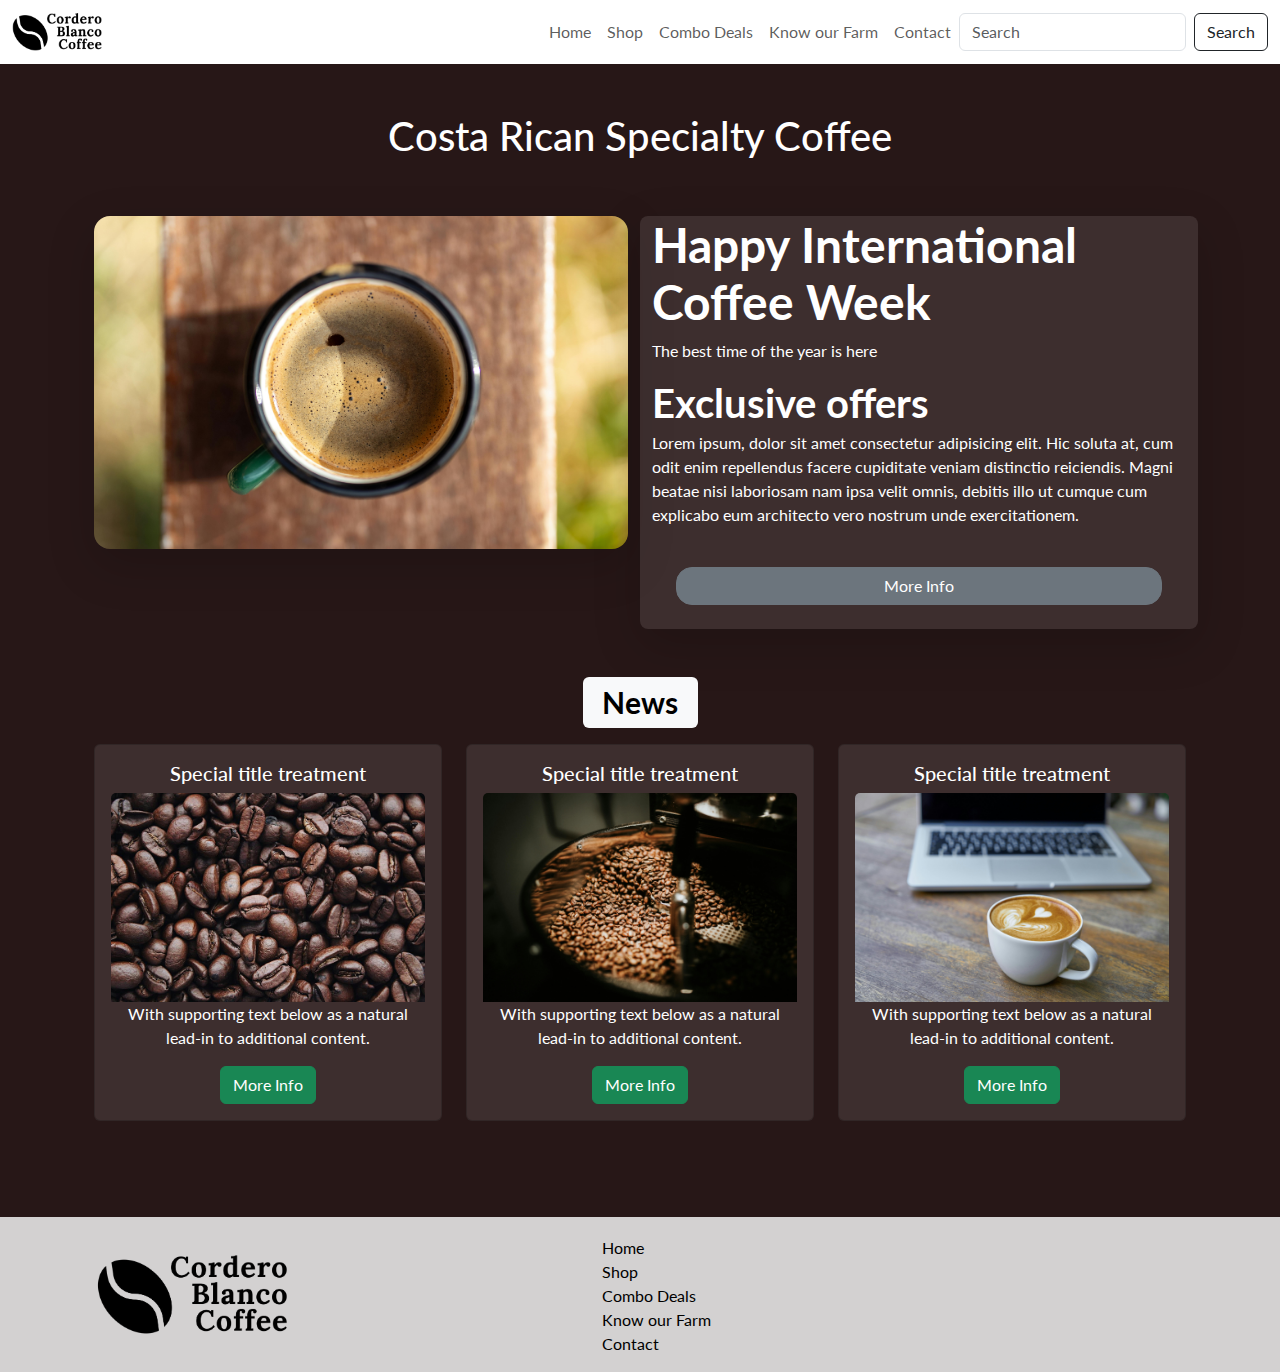
<file: index.html>
<!DOCTYPE html>
<html lang="en">

<head>
    <meta charset="UTF-8">
    <meta name="viewport" content="width=device-width, initial-scale=1.0">

    <link href="https://cdn.jsdelivr.net/npm/bootstrap@5.3.3/dist/css/bootstrap.min.css" rel="stylesheet"
        integrity="sha384-QWTKZyjpPEjISv5WaRU9OFeRpok6YctnYmDr5pNlyT2bRjXh0JMhjY6hW+ALEwIH" crossorigin="anonymous">

    <link rel="icon" href="icons/coffee_been.ico">
    <link rel="stylesheet" href="https://cdnjs.cloudflare.com/ajax/libs/font-awesome/6.6.0/css/all.min.css"
        integrity="sha512-Kc323vGBEqzTmouAECnVceyQqyqdsSiqLQISBL29aUW4U/M7pSPA/gEUZQqv1cwx4OnYxTxve5UMg5GT6L4JJg=="
        crossorigin="anonymous" referrerpolicy="no-referrer" />
    <link rel="preconnect" href="https://fonts.gstatic.com" crossorigin>
    <link
        href="https://fonts.googleapis.com/css2?family=Amaranth:ital,wght@0,400;0,700;1,400;1,700&family=Lato:ital,wght@0,100;0,300;0,400;0,700;0,900;1,100;1,300;1,400;1,700;1,900&display=swap"
        rel="stylesheet">
    <link rel="stylesheet" href="css/style.css">
    <title> Cordero Blanco Coffee</title>
</head>

<!--###############################  HEADER  ########################################-->

<body>
    <header id="header">
        <nav class="navbar navbar-expand-lg">
            <div class="container-fluid">
                <a class="navbar-brand" href="index.html">
                    <img class="img-logo" src="icons/Icon_CorderoBlanco.png" alt="Cordero Blanco Coffee Logo">
                </a>
                <button class="navbar-toggler" type="button" data-bs-toggle="collapse" data-bs-target="#navbarNav"
                    aria-controls="navbarNav" aria-expanded="false" aria-label="Toggle navigation">
                    <span class="navbar-toggler-icon"></span>
                </button>
                <div class="collapse navbar-collapse justify-content-end" id="navbarNav">
                    <ul class="navbar-nav">
                        <li class="nav-item">
                            <a class="nav-link" aria-current="page" href="index.html">Home</a>
                        </li>
                        <li class="nav-item">
                            <a class="nav-link" href="pages/shop.html">Shop</a>
                        </li>
                        <li class="nav-item">
                            <a class="nav-link" href="pages/combo_deals.html">Combo Deals</a>
                        </li>
                        <li class="nav-item">
                            <a class="nav-link" href="pages/know_our_farm.html">Know our Farm</a>
                        </li>
                        <li class="nav-item">
                            <a class="nav-link" href="pages/contact.html">Contact</a>
                        </li>
                    </ul>
                    <form class="d-flex" role="search">
                        <input class="form-control me-2" type="search" placeholder="Search" aria-label="Search">
                        <button class="btn btn-outline-dark" type="submit">Search</button>
                    </form>
                </div>
            </div>
        </nav>
    </header>

    <!--##############################  MAIN  ########################################-->

    <main id="container-md" style="background-color: rgb(39, 23, 23);">

        <h1 class="text-white text-center py-5">Costa Rican Specialty Coffee</h1>

        <div class="container col-md-12 row mx-auto my-auto">
                <div class="container col-md-6">
                    <img src="images/cover1.jpg" class="py-auto rounded-4 shadow-lg mb-4" alt="Filled cup of coffee" style="max-width: 100%;">
                </div>

                <div class="container col-md-6 rounded-3 shadow-lg border-0" style="background-color: rgba(255, 255, 255, 0.1);">
                    <div class="card-body">
                        <div>
                            <h4 class="fw-bold display-5 text-white">Happy International Coffee Week</h4>
                            <p class="text-white">The best time of the year is here</p>
                        </div>
                        <h2 class="display-6 fw-bold mb-1 text-white">Exclusive offers</h2>
                        <p class="text-white">Lorem ipsum, dolor sit amet consectetur adipisicing elit. Hic soluta
                            at, cum odit enim repellendus facere cupiditate veniam distinctio reiciendis. Magni
                            beatae nisi laboriosam nam ipsa velit omnis, debitis illo ut cumque cum explicabo eum
                            architecto vero nostrum unde exercitationem.</p>
                        <div class="d-grid">
                            <button class="m-4 btn btn-secondary rounded-4">More Info</button>
                        </div>
                    </div>
                </div>
            
        </div>


        <div class="text-center">
            <h1><span class="badge display-1 text-bg-light fw-bold mt-5">News</span></h1>
        </div>




        <div class="news_section container row text-center pb-5 pt-2 mx-auto">

            <div class="col-sm-4 pb-5">
                <div class="card text-white" style="background-color: rgba(255, 255, 255, 0.1);">
                    <div class="card-body">
                        <h5 class="card-title">Special title treatment</h5>
                        <img src="images/cover2.jpg" class="card-img-top" alt="...">
                        <p class="card-text text-white">With supporting text below as a natural lead-in to
                            additional
                            content.</p>
                        <a href="#" class="btn btn-success">More Info</a>
                    </div>
                </div>
            </div>

            <div class="col-sm-4 mb-5">
                <div class="card text-white" style="background-color: rgba(255, 255, 255, 0.1);">
                    <div class="card-body">
                        <h5 class="card-title">Special title treatment</h5>
                        <img src="images/cover3.jpg" class="card-img-top" alt="...">
                        <p class="card-text text-white">With supporting text below as a natural lead-in to
                            additional
                            content.</p>
                        <a href="#" class="btn btn-success">More Info</a>
                    </div>
                </div>
            </div>

            <div class="col-sm-4 mb-5">
                <div class="card text-white" style="background-color: rgba(255, 255, 255, 0.1);">
                    <div class="card-body">
                        <h5 class="card-title">Special title treatment</h5>
                        <img src="images/cover4.jpg" class="card-img-top" alt="...">
                        <p class="card-text text-white">With supporting text below as a natural lead-in to
                            additional
                            content.</p>
                        <a href="#" class="btn btn-success">More Info</a>
                    </div>
                </div>
            </div>

        </div>


    </main>

    <!--##############################  FOOTER  ###########################################-->

    <footer id="footer__footer">
        <div class="footer__logo">
            <img src="icons/Icon_CorderoBlanco.png" alt="Logo Cordero Blanco Coffee">
        </div>
        <div class="footer__nav">
            <ul class="ul__footer">
                <li><a href="index.html">Home</a></li>
                <li><a href="pages/shop.html">Shop</a></li>
                <li><a href="pages/combo_deals.html">Combo Deals</a></li>
                <li><a href="pages/know_our_farm.html">Know our Farm</a></li>
                <li><a href="pages/contact.html">Contact</a></li>
            </ul>
        </div>
        <div class="footer__social">
            <a href="https://www.youtube.com/"><i class="fa-brands fa-youtube"></i></a>
            <a href="https://www.instagram.com/"><i class="fa-brands fa-instagram"></i></a>
            <a href="https://www.facebook.com/"><i class="fa-brands fa-facebook"></i></a>
        </div>
    </footer>

    <script src="https://cdn.jsdelivr.net/npm/bootstrap@5.3.3/dist/js/bootstrap.bundle.min.js"
        integrity="sha384-YvpcrYf0tY3lHB60NNkmXc5s9fDVZLESaAA55NDzOxhy9GkcIdslK1eN7N6jIeHz"
        crossorigin="anonymous"></script>
</body>

</html>
</file>
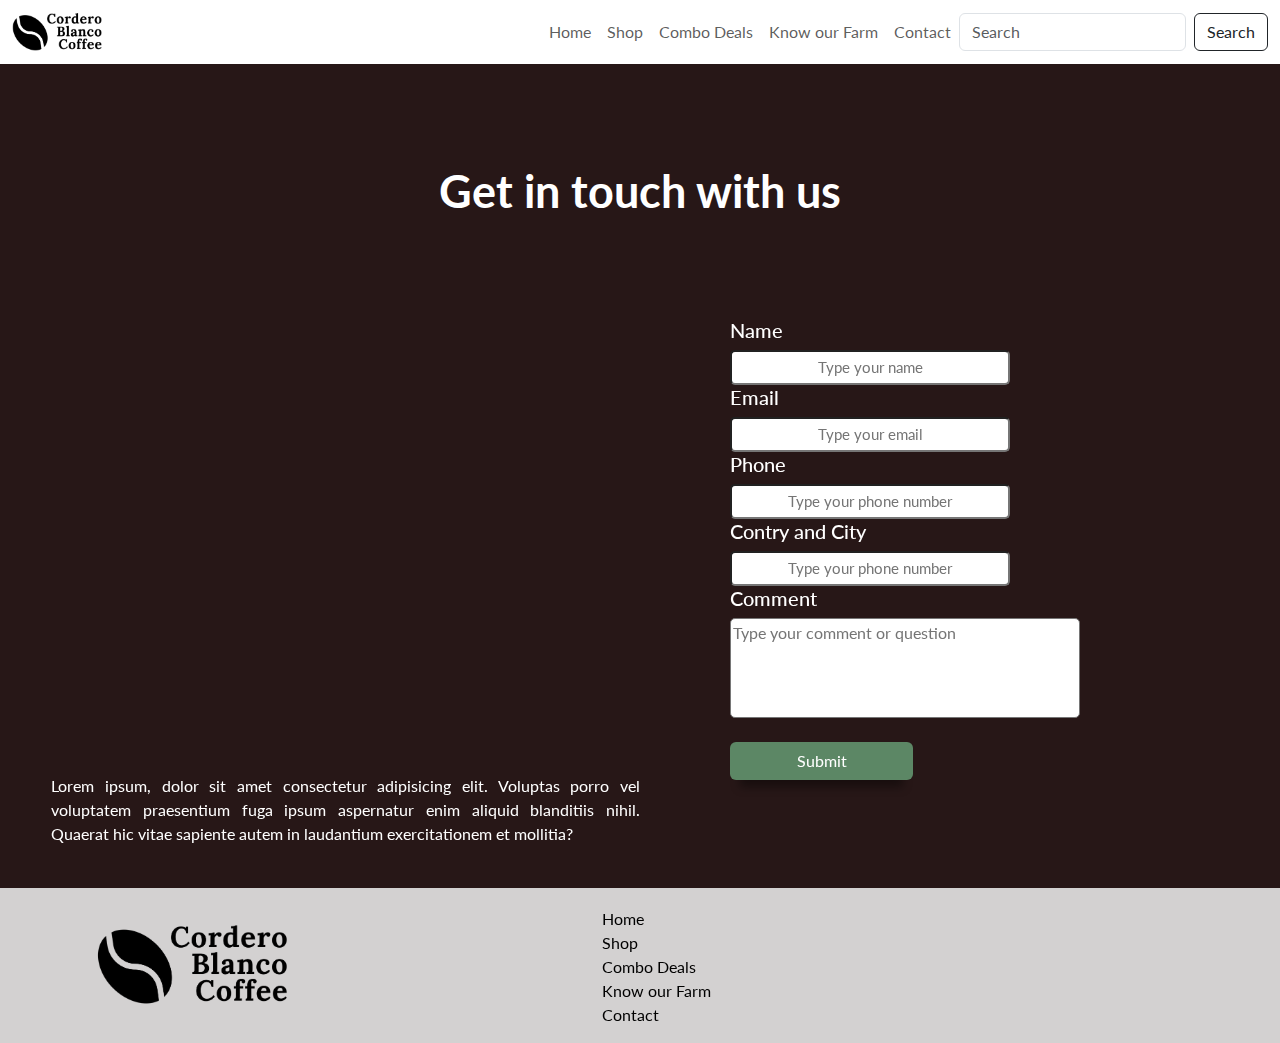
<file: pages/contact.html>
<!DOCTYPE html>
<html lang="en">

<head>
    <meta charset="UTF-8">
    <meta name="viewport" content="width=device-width, initial-scale=1.0">

    <link href="https://cdn.jsdelivr.net/npm/bootstrap@5.3.3/dist/css/bootstrap.min.css" rel="stylesheet"
        integrity="sha384-QWTKZyjpPEjISv5WaRU9OFeRpok6YctnYmDr5pNlyT2bRjXh0JMhjY6hW+ALEwIH" crossorigin="anonymous">

    <link rel="icon" href="../icons/coffee_been.ico">
    <link rel="stylesheet" href="https://cdnjs.cloudflare.com/ajax/libs/font-awesome/6.6.0/css/all.min.css"
        integrity="sha512-Kc323vGBEqzTmouAECnVceyQqyqdsSiqLQISBL29aUW4U/M7pSPA/gEUZQqv1cwx4OnYxTxve5UMg5GT6L4JJg=="
        crossorigin="anonymous" referrerpolicy="no-referrer" />
    <link rel="preconnect" href="https://fonts.gstatic.com" crossorigin>
    <link
        href="https://fonts.googleapis.com/css2?family=Amaranth:ital,wght@0,400;0,700;1,400;1,700&family=Lato:ital,wght@0,100;0,300;0,400;0,700;0,900;1,100;1,300;1,400;1,700;1,900&display=swap"
        rel="stylesheet">

    <link rel="stylesheet" href="../css/style.css">
    <title> Cordero Blanco Coffee</title>
</head>


<!--###############################  HEADER  ########################################-->

<body>


    <header id="header">
        <nav class="navbar navbar-expand-lg">
            <div class="container-fluid">
                <a class="navbar-brand" href="../index.html">
                    <img class="img-logo" src="../icons/Icon_CorderoBlanco.png" alt="Cordero Blanco Coffee Logo">
                </a>
                <button class="navbar-toggler" type="button" data-bs-toggle="collapse" data-bs-target="#navbarNav"
                    aria-controls="navbarNav" aria-expanded="false" aria-label="Toggle navigation">
                    <span class="navbar-toggler-icon"></span>
                </button>
                <div class="collapse navbar-collapse justify-content-end" id="navbarNav">
                    <ul class="navbar-nav">
                        <li class="nav-item">
                            <a class="nav-link" aria-current="page" href="../index.html">Home</a>
                        </li>
                        <li class="nav-item">
                            <a class="nav-link" href="../pages/shop.html">Shop</a>
                        </li>
                        <li class="nav-item">
                            <a class="nav-link" href="../pages/combo_deals.html">Combo Deals</a>
                        </li>
                        <li class="nav-item">
                            <a class="nav-link" href="know_our_farm.html">Know our Farm</a>
                        </li>
                        <li class="nav-item">
                            <a class="nav-link" href="../pages/contact.html">Contact</a>
                        </li>
                    </ul>
                    <form class="d-flex" role="search">
                        <input class="form-control me-2" type="search" placeholder="Search" aria-label="Search">
                        <button class="btn btn-outline-dark" type="submit">Search</button>
                    </form>
                </div>
            </div>
        </nav>
        </der>

        <!--##############################  MAIN  ########################################-->

        <main id="main-contact">

            <div id="title-contact">
                <h1>Get in touch with us</h1>
            </div>

            <div id="contact_content">
                <div class="contact_map">
                    <div class="map">
                        <iframe class="map-map"
                            src="https://www.google.com/maps/embed?pb=!1m18!1m12!1m3!1d251783.36472715516!2d-84.03818037834684!3d9.585348341113157!2m3!1f0!2f0!3f0!3m2!1i1024!2i768!4f13.1!3m3!1m2!1s0x8fa13dd93e68d6a9%3A0x6079f56b9b337113!2sSan%20Jos%C3%A9%20Province%2C%20Dota!5e0!3m2!1sen!2scr!4v1724470331069!5m2!1sen!2scr"
                            width="600" height="450" style="border:0;" allowfullscreen="" loading="lazy"
                            referrerpolicy="no-referrer-when-downgrade"></iframe>
                        <p class="map_description">
                            Lorem ipsum, dolor sit amet consectetur adipisicing elit. Voluptas porro vel voluptatem
                            praesentium fuga ipsum aspernatur enim aliquid blanditiis nihil. Quaerat hic vitae sapiente
                            autem in laudantium exercitationem et mollitia?
                        </p>
                    </div>
                </div>



                <div id="contact-form">
                    <h2>Name</h2>
                    <input class="form_input" type="text" value="" placeholder="Type your name">
                    <h2>Email</h2>
                    <input class="form_input" type="text" value="" placeholder="Type your email">
                    <h2>Phone</h2>
                    <input class="form_input" type="text" value="" placeholder="Type your phone number">
                    <h2>Contry and City</h2>
                    <input class="form_input" type="text" value="" placeholder="Type your phone number">
                    <h2>Comment</h2>
                    <textarea name="comment" id="1" placeholder="Type your comment or question"></textarea>
                    <section class="d-grid gap-2 col-md-4 mx-left">
                        <button type="submit" class="btn text-white my-2">Submit</button>
                    </section>
                </div>
            </div>
        </main>

        <!--##############################  FOOTER  ###########################################-->

        <footer id="footer__footer">
            <div class="footer__logo">
                <img src="../icons/Icon_CorderoBlanco.png" alt="Logo Cordero Blanco Coffee">
            </div>
            <div class="footer__nav">
                <ul class="ul__footer">
                    <li><a href="../index.html">Home</a></li>
                    <li><a href="../pages/shop.html">Shop</a></li>
                    <li><a href="../pages/combo_deals.html">Combo Deals</a></li>
                    <li><a href="../pages/know_our_farm.html">Know our Farm</a></li>
                    <li><a href="contact.html">Contact</a></li>
                </ul>
            </div>
            <div class="footer__social">
                <a href="https://www.youtube.com/"><i class="fa-brands fa-youtube"></i></a>
                <a href="https://www.instagram.com/"><i class="fa-brands fa-instagram"></i></a>
                <a href="https://www.facebook.com/"><i class="fa-brands fa-facebook"></i></a>
            </div>
        </footer>

        <script src="https://cdn.jsdelivr.net/npm/bootstrap@5.3.3/dist/js/bootstrap.bundle.min.js"
            integrity="sha384-YvpcrYf0tY3lHB60NNkmXc5s9fDVZLESaAA55NDzOxhy9GkcIdslK1eN7N6jIeHz"
            crossorigin="anonymous"></script>
</body>

</html>
</file>
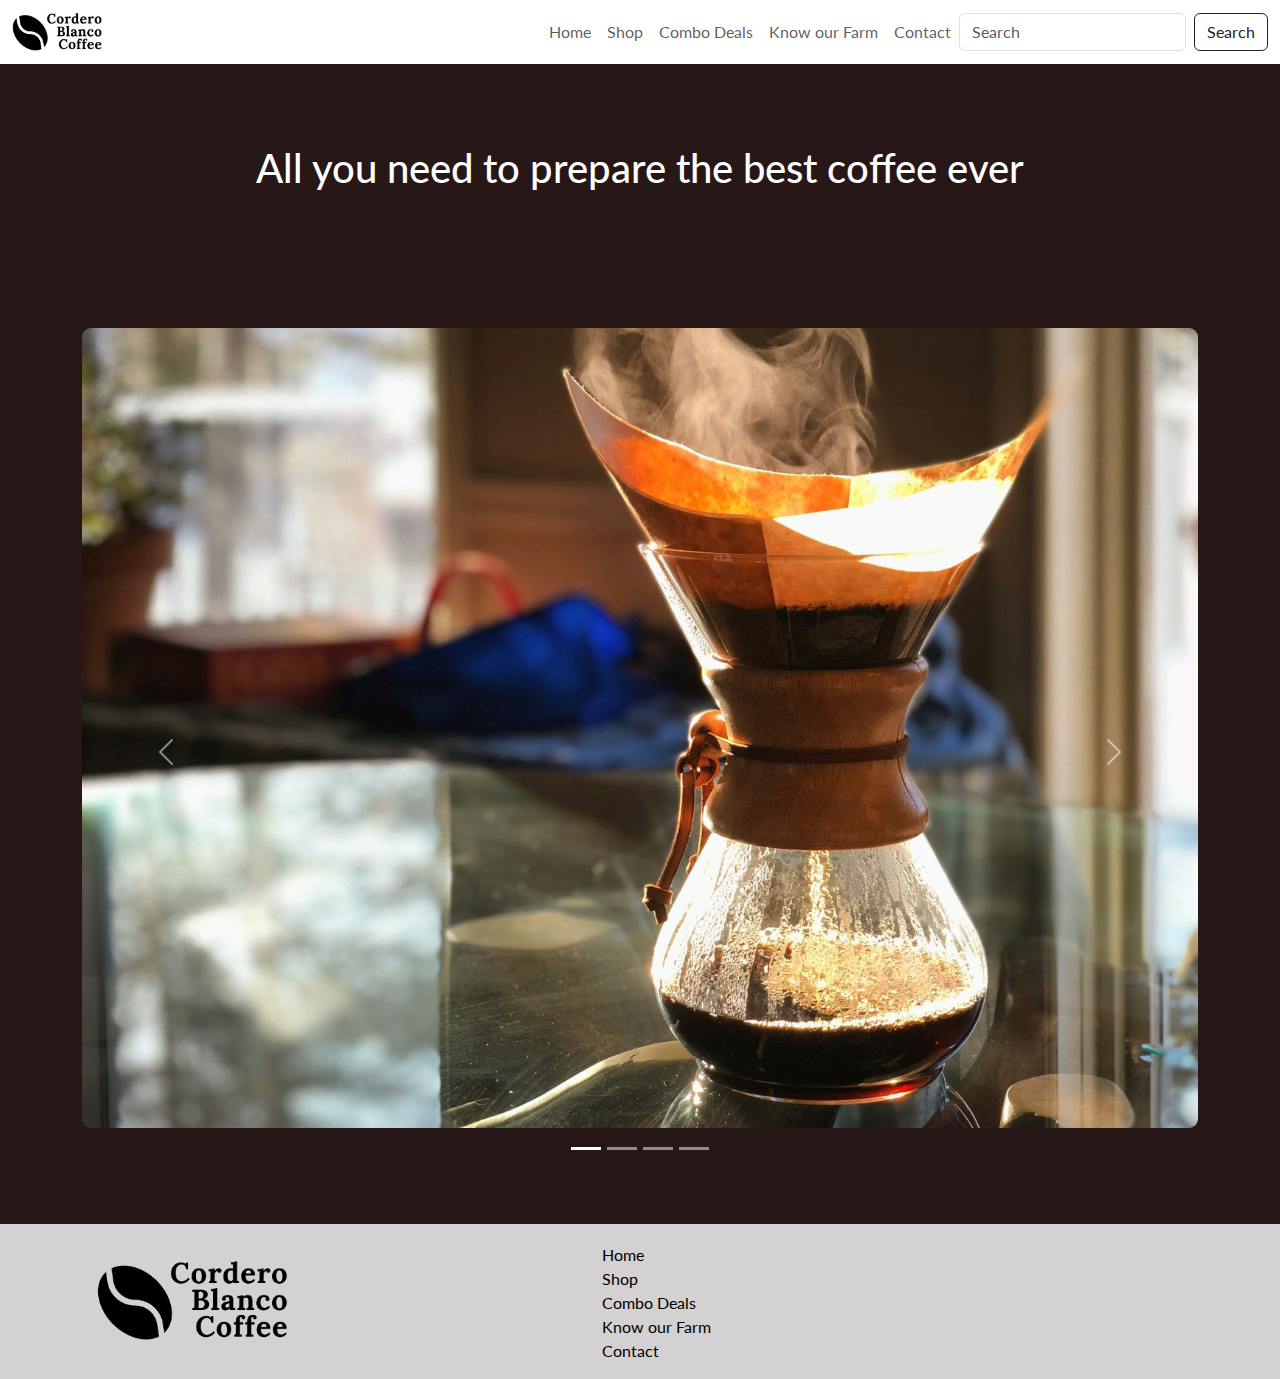
<file: pages/shop.html>
<!DOCTYPE html>
<html lang="en">

<head>
    <meta charset="UTF-8">
    <meta name="viewport" content="width=device-width, initial-scale=1.0">

    <link href="https://cdn.jsdelivr.net/npm/bootstrap@5.3.3/dist/css/bootstrap.min.css" rel="stylesheet"
        integrity="sha384-QWTKZyjpPEjISv5WaRU9OFeRpok6YctnYmDr5pNlyT2bRjXh0JMhjY6hW+ALEwIH" crossorigin="anonymous">

    <link rel="icon" href="../icons/coffee_been.ico">
    <link rel="stylesheet" href="https://cdnjs.cloudflare.com/ajax/libs/font-awesome/6.6.0/css/all.min.css"
        integrity="sha512-Kc323vGBEqzTmouAECnVceyQqyqdsSiqLQISBL29aUW4U/M7pSPA/gEUZQqv1cwx4OnYxTxve5UMg5GT6L4JJg=="
        crossorigin="anonymous" referrerpolicy="no-referrer" />
    <link rel="preconnect" href="https://fonts.gstatic.com" crossorigin>
    <link
        href="https://fonts.googleapis.com/css2?family=Amaranth:ital,wght@0,400;0,700;1,400;1,700&family=Lato:ital,wght@0,100;0,300;0,400;0,700;0,900;1,100;1,300;1,400;1,700;1,900&display=swap"
        rel="stylesheet">

    <link rel="stylesheet" href="../css/style.css">
    <title> Cordero Blanco Coffee</title>
</head>

<!--###############################  HEADER  ########################################-->

<body>
    <header id="header">
        <nav class="navbar navbar-expand-lg">
            <div class="container-fluid">
                <a class="navbar-brand" href="../index.html">
                    <img class="img-logo" src="../icons/Icon_CorderoBlanco.png" alt="Cordero Blanco Coffee Logo">
                </a>
                <button class="navbar-toggler" type="button" data-bs-toggle="collapse" data-bs-target="#navbarNav"
                    aria-controls="navbarNav" aria-expanded="false" aria-label="Toggle navigation">
                    <span class="navbar-toggler-icon"></span>
                </button>
                <div class="collapse navbar-collapse justify-content-end" id="navbarNav">
                    <ul class="navbar-nav">
                        <li class="nav-item">
                            <a class="nav-link" aria-current="page" href="../index.html">Home</a>
                        </li>
                        <li class="nav-item">
                            <a class="nav-link" href="shop.html">Shop</a>
                        </li>
                        <li class="nav-item">
                            <a class="nav-link" href="../pages/combo_deals.html">Combo Deals</a>
                        </li>
                        <li class="nav-item">
                            <a class="nav-link" href="../pages/know_our_farm.html">Know our Farm</a>
                        </li>
                        <li class="nav-item">
                            <a class="nav-link" href="../pages/contact.html">Contact</a>
                        </li>
                    </ul>
                    <form class="d-flex" role="search">
                        <input class="form-control me-2" type="search" placeholder="Search" aria-label="Search">
                        <button class="btn btn-outline-dark" type="submit">Search</button>
                    </form>
                </div>
            </div>
        </nav>
    </header>

    <!--##############################  MAIN SHOP ########################################-->

    <main id="main-shop">
        <h1 class="main-shop_title">All you need to prepare the best coffee ever</h1>

        <div class="container py-5">
            <div id="carousel-shop" class="carousel slide pb-5" data-ride="carousel">
                <div class="carousel-indicators">
                    <button type="button" data-bs-target="#carousel-shop" data-bs-slide-to="0"
                        class="active" aria-current="true" aria-label="Slide 1"></button>
                    <button type="button" data-bs-target="#carousel-shop" data-bs-slide-to="1"
                        aria-label="Slide 2"></button>
                    <button type="button" data-bs-target="#carousel-shop" data-bs-slide-to="2"
                        aria-label="Slide 3"></button>
                    <button type="button" data-bs-target="#carousel-shop" data-bs-slide-to="3"
                        aria-label="Slide 3"></button>
                </div>
                <div class="carousel-inner">
                    <div class="carousel-item active fix-item">
                        <img src="../images/Shop/shop_1.jpg" class="d-block w-100 fix-image" alt="chemex">
                    </div>
                    <div class="carousel-item fix-item">
                        <img src="../images/Shop/shop_2.jpg" class="d-block w-100 fix-image" alt="Gray plunger pot">
                    </div>
                    <div class="carousel-item fix-item">
                        <img src="../images/Shop/shop_3.jpg" class="d-block w-100 fix-image" alt="Black plunger pot">
                    </div>
                    <div class="carousel-item fix-item">
                        <img src="../images/Shop/shop_4.jpg" class="d-block w-100 fix-image" alt="Black plunger pot">
                    </div>
                </div>
                <button class="carousel-control-prev" type="button" data-bs-target="#carousel-shop"
                    data-bs-slide="prev">
                    <span class="carousel-control-prev-icon" aria-hidden="true"></span>
                    <span class="visually-hidden">Previous</span>
                </button>
                <button class="carousel-control-next" type="button" data-bs-target="#carousel-shop"
                    data-bs-slide="next">
                    <span class="carousel-control-next-icon" aria-hidden="true"></span>
                    <span class="visually-hidden">Next</span>
                </button>
            </div>
        </div>
    </main>

    <!--##############################  FOOTER  ###########################################-->

    <footer id="footer__footer">
        <div class="footer__logo">
            <img src="../icons/Icon_CorderoBlanco.png" alt="Logo Cordero Blanco Coffee">
        </div>
        <div class="footer__nav">
            <ul class="ul__footer">
                <li><a href="../index.html">Home</a></li>
                <li><a href="shop.html">Shop</a></li>
                <li><a href="../pages/combo_deals.html">Combo Deals</a></li>
                <li><a href="../pages/know_our_farm.html">Know our Farm</a></li>
                <li><a href="../pages/contact.html">Contact</a></li>
            </ul>
        </div>
        <div class="footer__social">
            <a href="https://www.youtube.com/"><i class="fa-brands fa-youtube"></i></a>
            <a href="https://www.instagram.com/"><i class="fa-brands fa-instagram"></i></a>
            <a href="https://www.facebook.com/"><i class="fa-brands fa-facebook"></i></a>
        </div>
    </footer>

    <script src="https://cdn.jsdelivr.net/npm/bootstrap@5.3.3/dist/js/bootstrap.bundle.min.js"
        integrity="sha384-YvpcrYf0tY3lHB60NNkmXc5s9fDVZLESaAA55NDzOxhy9GkcIdslK1eN7N6jIeHz"
        crossorigin="anonymous"></script>
</body>
</html>
</file>
<file: css/style.css>
* {
  box-sizing: border-box;
  text-decoration: none;
  font-style: none;
  font-family: "Lato", sans-serif;
  color: black;
  max-width: 1920px;
}

ul, li {
  display: inline-block;
}

/* ########## INDEX ########## */
/*################ Shop ################*/
@media screen and (max-width: 992px) {
  #main-shop .fix-item {
    height: 600px;
  }
  #main-shop .fix-image {
    height: 100%;
    object-fit: cover;
  }
}
@media screen and (max-width: 767px) {
  #main-shop .main-shop_title {
    padding-bottom: 30px;
  }
  #main-shop .fix-item {
    height: 300px;
  }
  #main-shop .fix-image {
    height: 100%;
    object-fit: cover;
  }
}
/*################ Gallery################*/
@media screen and (max-width: 767px) {
  #main_gallery {
    display: flex;
    flex-direction: column;
  }
  #main_gallery .container h1 {
    padding-top: 30px;
  }
  #main_gallery #galery {
    margin-top: 40px;
    display: grid;
    grid-template-columns: 1fr;
    grid-template-rows: repeat(7, 1fr);
  }
  #main_gallery #galery .item-gallery {
    grid-column: 1;
    object-fit: cover;
    padding: 8px 0 8px;
    border-radius: 3%;
    width: 100%;
  }
  #main_gallery #galery .img1 {
    grid-row: 0/1;
  }
  #main_gallery #galery .img2 {
    grid-row: 2/3;
  }
  #main_gallery #galery .img3 {
    grid-row: 3/5;
  }
  #main_gallery #galery .img4 {
    grid-row: 5/6;
  }
  #main_gallery #galery .img5 {
    grid-row: 6/7;
  }
  #main_gallery #galery .img6 {
    grid-row: 7/8;
  }
}
/*############## Contact ################*/
@media screen and (max-width: 767px) {
  #main-contact #title-contact h1 {
    margin-bottom: 1px;
  }
  #main-contact #contact_content {
    flex-direction: column;
  }
  #main-contact #contact_content .contact_map {
    width: 100% !important;
  }
  #main-contact #contact_content .contact_map .map-map {
    padding: 5px !important;
  }
  #main-contact #contact_content .contact_map .map_description {
    padding: 5px !important;
  }
  #main-contact #contact-form {
    width: 100% !important;
    text-align: center !important;
    padding: 0 0 0 0 !important;
  }
  #main-contact #contact-form button {
    display: grid;
    justify-content: center;
    column-gap: normal;
  }
}
/*################## Footer################ */
@media screen and (max-width: 767px) {
  #footer__footer {
    flex-direction: column;
    justify-content: center;
    width: auto;
  }
  #footer__footer .footer__logo {
    display: flex;
    justify-content: center;
    margin: 15px 0 15px;
    width: 100%;
  }
  #footer__footer .footer__logo img {
    width: 150px;
  }
  #footer__footer .footer__nav {
    min-width: 150px;
  }
  #footer__footer li a {
    text-decoration: none;
    color: black;
    text-align: center;
  }
}
#header .img-logo {
  width: 90px;
}
#header .navbar-item {
  transition: 0.7s;
}
#header .nav-item:hover {
  transition: 0.7s;
  border-radius: 5px;
  box-shadow: rgba(0, 0, 0, 0.25) 0 8px 15px;
  transform: translateY(-2px);
  background-color: rgb(230, 230, 230);
}

#footer__footer {
  width: 100%;
  max-width: 1920px;
  height: auto;
  background-color: rgb(211, 209, 209);
  display: flex;
  justify-content: center;
  justify-content: space-between;
  align-items: center;
}
#footer__footer .footer__logo {
  display: flex;
  width: 30%;
  justify-content: center;
}
#footer__footer img {
  width: 50%;
  display: flex;
  justify-content: center;
}
#footer__footer .footer__nav {
  display: flex;
  width: 30%;
  justify-content: center;
}
#footer__footer .footer__nav .ul__footer {
  display: flex;
  justify-content: center;
  flex-direction: column;
  margin-top: 5%;
}
#footer__footer .footer__nav .ul__footer li a {
  text-decoration: none;
  color: black;
}
#footer__footer .footer__nav .ul__footer li {
  transition: 0.5s;
}
#footer__footer .footer__nav .ul__footer li:hover {
  box-shadow: rgba(0, 0, 0, 0.25) 0 8px 15px;
  transform: translateY(-2px);
  background-color: rgba(29, 28, 28, 0.11);
  transition: 0.5s;
  border-radius: 5px;
}
#footer__footer .footer__social {
  display: flex;
  width: 30%;
  justify-content: center;
}
#footer__footer .footer__social a {
  font-size: 40px;
  margin: 0 3% 0 3%;
}

#main-shop {
  background-color: rgb(39, 23, 23);
  color: white;
  text-align: center;
  width: 100%;
  height: auto;
}

.main-shop_title {
  padding-bottom: 80px;
  padding-top: 80px;
}

.fix-item {
  height: 800px;
  width: 100%;
}
.fix-item .fix-image {
  height: 100%;
  object-fit: cover;
  border-radius: 9px;
}

#main-comboDeals {
  color: white;
  background-color: rgb(39, 23, 23);
  min-height: 400px;
}

.main-combo_title {
  color: white;
  text-align: center;
  font-weight: bolder;
}

.fix-item2 {
  width: 100%;
  background-color: rgb(230, 230, 230);
}

.fix-img2 {
  width: 100%;
  object-fit: cover;
}

#main_gallery {
  display: flex;
  flex-direction: column;
  background-color: rgb(39, 23, 23);
  justify-content: center;
  max-width: 1920px;
  height: auto;
}
#main_gallery .main-gallery_title {
  text-align: center;
  color: white;
  font-weight: bolder;
  padding-top: 90px;
}

#galery {
  display: grid;
  width: 100%;
  height: 100%;
  margin: 100px 0 200px;
  grid-template-columns: repeat(3, 1fr);
  grid-template-rows: repeat(3, 400px);
}
#galery .item-gallery {
  width: 100%;
  height: 100%;
  object-fit: cover;
  border-radius: 3px;
  transition: 1s;
}
#galery .item-gallery:hover {
  transition: 0.7s;
  border-radius: 5px;
  box-shadow: rgb(0, 0, 0) 0 8px 15px;
  transform: translateY(-5px);
}
#galery .img1 {
  grid-column: 1/2;
  grid-row: 1/2;
}
#galery .img2 {
  grid-column: 2/3;
  grid-row: 1/2;
}
#galery .img3 {
  grid-column: 3/4;
  grid-row: 1/3;
}
#galery .img4 {
  grid-column: 1/2;
  grid-row: 2/4;
}
#galery .img5 {
  grid-column: 2/3;
  grid-row: 2/3;
}
#galery .img6 {
  grid-column: 2/5;
  grid-row: 3/4;
}

#main-contact {
  max-width: 1920px;
  width: 100%;
  height: auto;
  background-color: rgb(39, 23, 23);
  display: flex;
  flex-direction: column;
}
#main-contact #title-contact h1 {
  color: white;
  font-size: 45px;
  margin: 100px 0 100px;
  text-align: center;
  font-weight: bold;
}
#main-contact #contact_content {
  display: flex;
  width: 100%;
}
#main-contact #contact_content .contact_map {
  width: 50%;
  flex-direction: column;
}
#main-contact #contact_content .contact_map .map {
  max-width: 100%;
}
#main-contact #contact_content .contact_map .map .map-map {
  width: 100%;
  padding-left: 8%;
  border-radius: 5px;
}
#main-contact #contact_content .contact_map .map .map_description {
  width: 100%;
  color: white;
  text-align: justify;
  padding-left: 8%;
}
#main-contact #contact_content #contact-form {
  width: 50%;
  flex-direction: column;
  justify-content: center;
  padding-left: 90px;
  margin-bottom: 100px;
}
#main-contact #contact_content #contact-form h2 {
  color: white;
  font-size: 20px;
}
#main-contact #contact_content #contact-form .form_input {
  text-align: center;
  margin-bottom: 0px;
  font-size: 15px;
  width: 280px;
  height: 35px;
  border-radius: 5px;
}
#main-contact #contact_content #contact-form .form_input:hover {
  box-shadow: rgba(0, 0, 0, 0.25) 0 8px 15px;
  transform: translateY(-2px);
  transition: 0.5s;
}
#main-contact #contact_content #contact-form textarea {
  width: 350px;
  height: 100px;
  border-radius: 5px;
  resize: none;
  margin-bottom: 10px;
}
#main-contact #contact_content #contact-form textarea:hover {
  transform: translateY(-2px);
  transition: 0.5s;
}
#main-contact #contact_content #contact-form button {
  transition: all ease-in-out 300ms;
  box-shadow: 0px 17px 10px -10px rgba(0, 0, 0, 0.4);
  cursor: pointer;
  -webkit-transition: 0.5s;
  background-color: hwb(133 36% 47%);
}
#main-contact #contact_content #contact-form button:hover {
  box-shadow: 0px 37px 20px -20px rgba(0, 0, 0, 0.2);
  -webkit-transform: translate(0px, -10px) scale(1.2);
  transform: translate(0px, -8px) scale(1.05);
  transition: 0.5s;
}

/*# sourceMappingURL=style.css.map */
</file>
